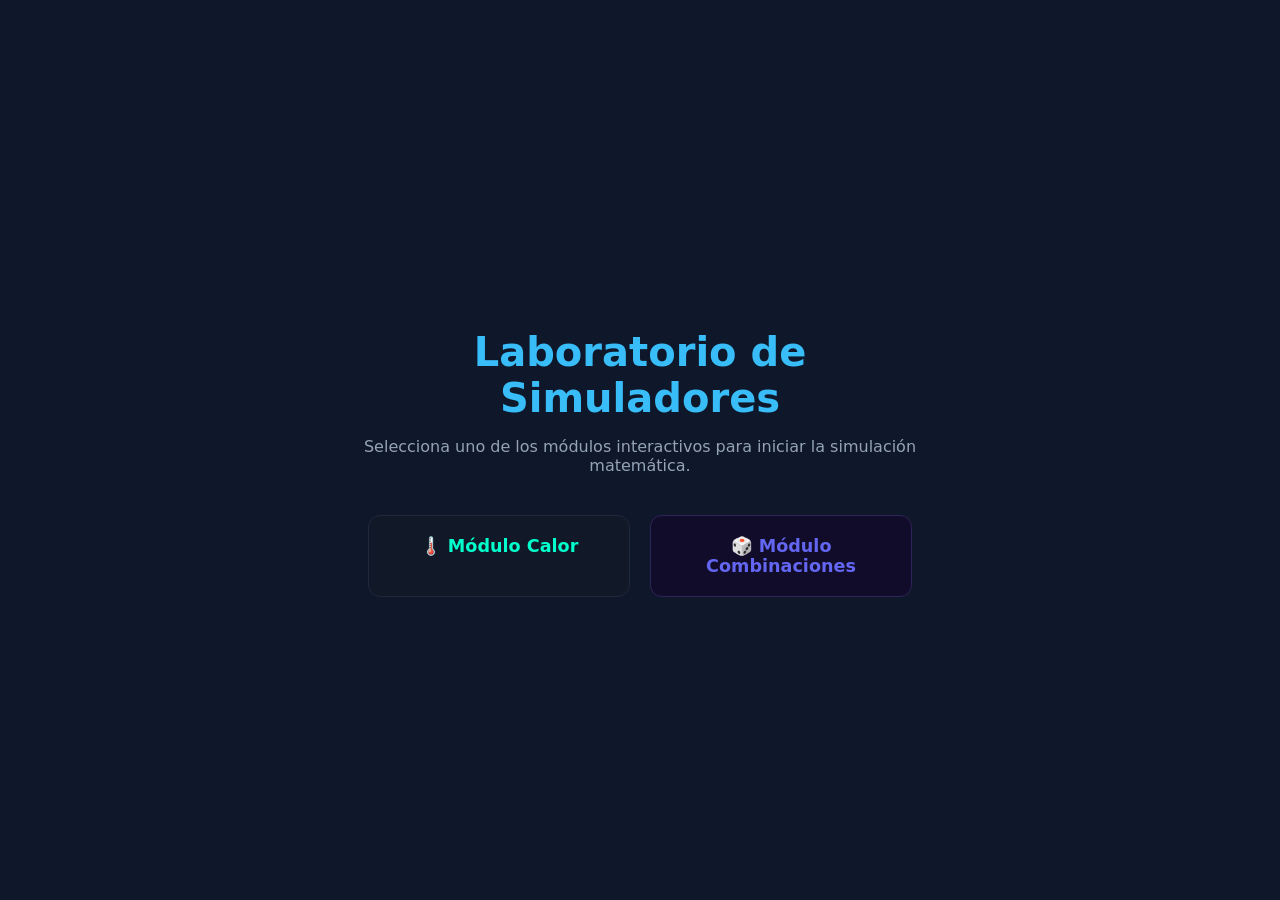
<file: index.html>
<!DOCTYPE html>
<html lang="es">
<head>
    <meta charset="UTF-8">
    <meta name="viewport" content="width=device-width, initial-scale=1.0">
    <title>Desafío Técnico: Simuladores Interactivos</title>
    <style>
        body {
            font-family: system-ui, sans-serif;
            background: #0f172a;
            color: #f8fafc;
            display: flex;
            justify-content: center;
            align-items: center;
            min-height: 100vh;
            margin: 0;
        }
        .menu-container {
            text-align: center;
            max-width: 600px;
            padding: 20px;
        }
        h1 { font-size: 2.5rem; margin-bottom: 10px; color: #38bdf8; }
        p { color: #94a3b8; margin-bottom: 40px; }
        .grid { display: flex; gap: 20px; justify-content: center; flex-wrap: wrap; }
        .btn {
            text-decoration: none;
            padding: 20px 30px;
            border-radius: 12px;
            font-weight: bold;
            font-size: 1.1rem;
            transition: transform 0.2s, box-shadow 0.2s;
            width: 200px;
        }
        .btn-calor { background: #111827; color: #00ffcc; border: 1px solid #1e293b; }
        .btn-comb { background: #120c2b; color: #6366f1; border: 1px solid #2e2358; }
        .btn:hover { transform: translateY(-5px); box-shadow: 0 10px 20px rgba(0,0,0,0.3); }
    </style>
</head>
<body>
    <div class="menu-container">
        <h1>Laboratorio de Simuladores</h1>
        <p>Selecciona uno de los módulos interactivos para iniciar la simulación matemática.</p>
        <div class="grid">
            <a href="./simulador_calor/index.html" class="btn btn-calor">🌡️ Módulo Calor</a>
            <a href="./calculador_combinaciones/index.html" class="btn btn-comb">🎲 Módulo Combinaciones</a>
        </div>
    </div>
</body>
</html>
</file>
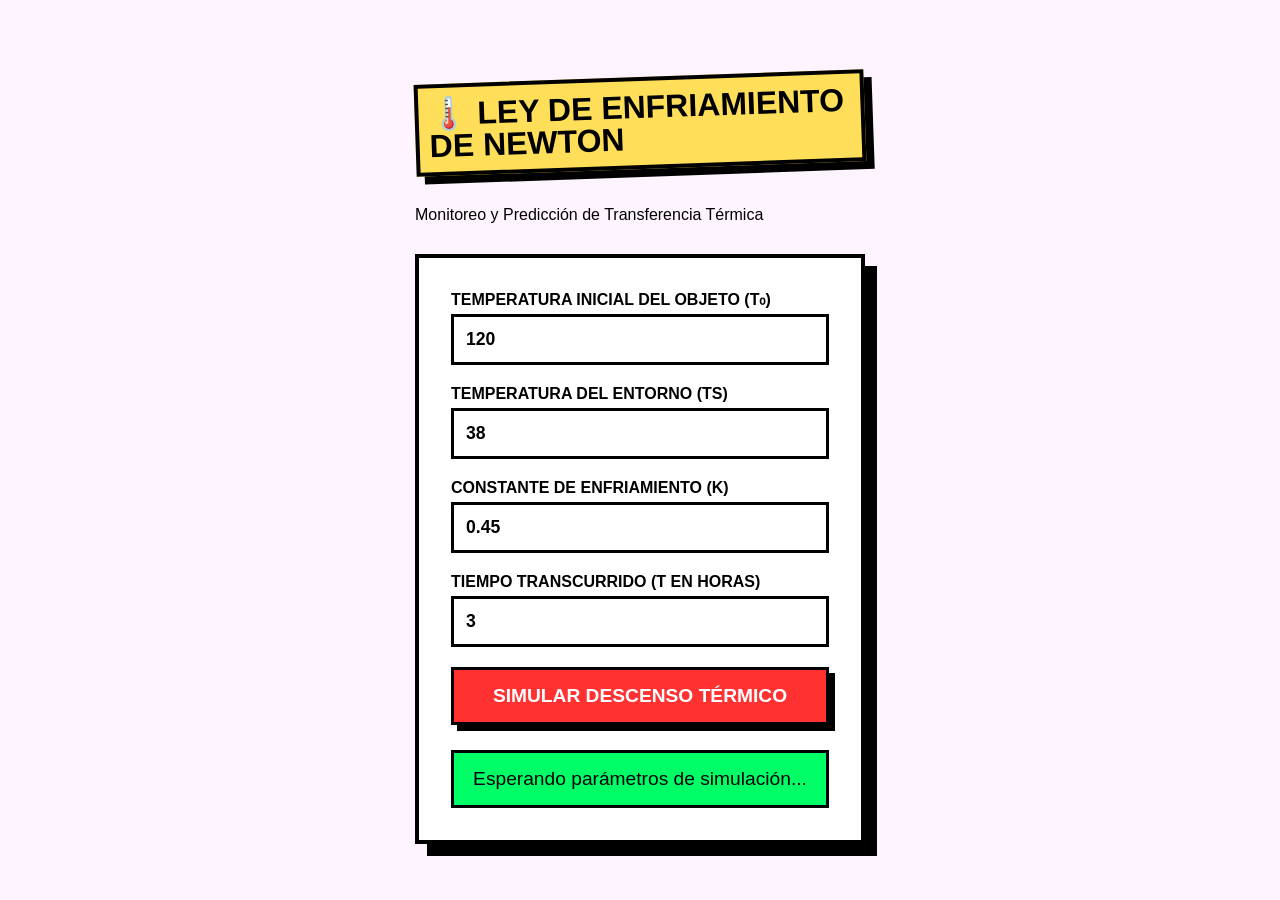
<file: calculador_combinaciones/index.html>
<!DOCTYPE html>
<html lang="es">
<head>
    <meta charset="UTF-8">
    <meta name="viewport" content="width=device-width, initial-scale=1.0">
    <title>Simulador de Transferencia de Calor</title>
    <link rel="stylesheet" href="./css/style.css">
</head>
<body>
    <main class="container">
        <header>
            <h1>🌡️ Ley de Enfriamiento de Newton</h1>
            <p>Monitoreo y Predicción de Transferencia Térmica</p>
        </header>

        <section class="card">
            <form id="formCalor">
                <div class="input-group">
                    <label for="t0">Temperatura Inicial del Objeto (T₀)</label>
                    <input type="number" id="t0" value="120" placeholder="Ej. 120" required>
                </div>
                <div class="input-group">
                    <label for="ts">Temperatura del Entorno (Ts)</label>
                    <input type="number" id="ts" value="38" placeholder="Ej. 38" required>
                </div>
                <div class="input-group">
                    <label for="k">Constante de Enfriamiento (k)</label>
                    <input type="number" step="0.01" id="k" value="0.45" placeholder="Ej. 0.45" required>
                </div>
                <div class="input-group">
                    <label for="t_time">Tiempo Transcurrido (t en horas)</label>
                    <input type="number" step="0.1" id="t_time" value="3" placeholder="Ej. 3" required>
                </div>
                <button type="button" onclick="calcularCalor()">Simular Descenso Térmico</button>
            </form>
            <div id="resultadoCalor" class="result-box">Esperando parámetros de simulación...</div>
        </section>
    </main>
    <script src="./js/script.js"></script>
</body>
</html>
</file>
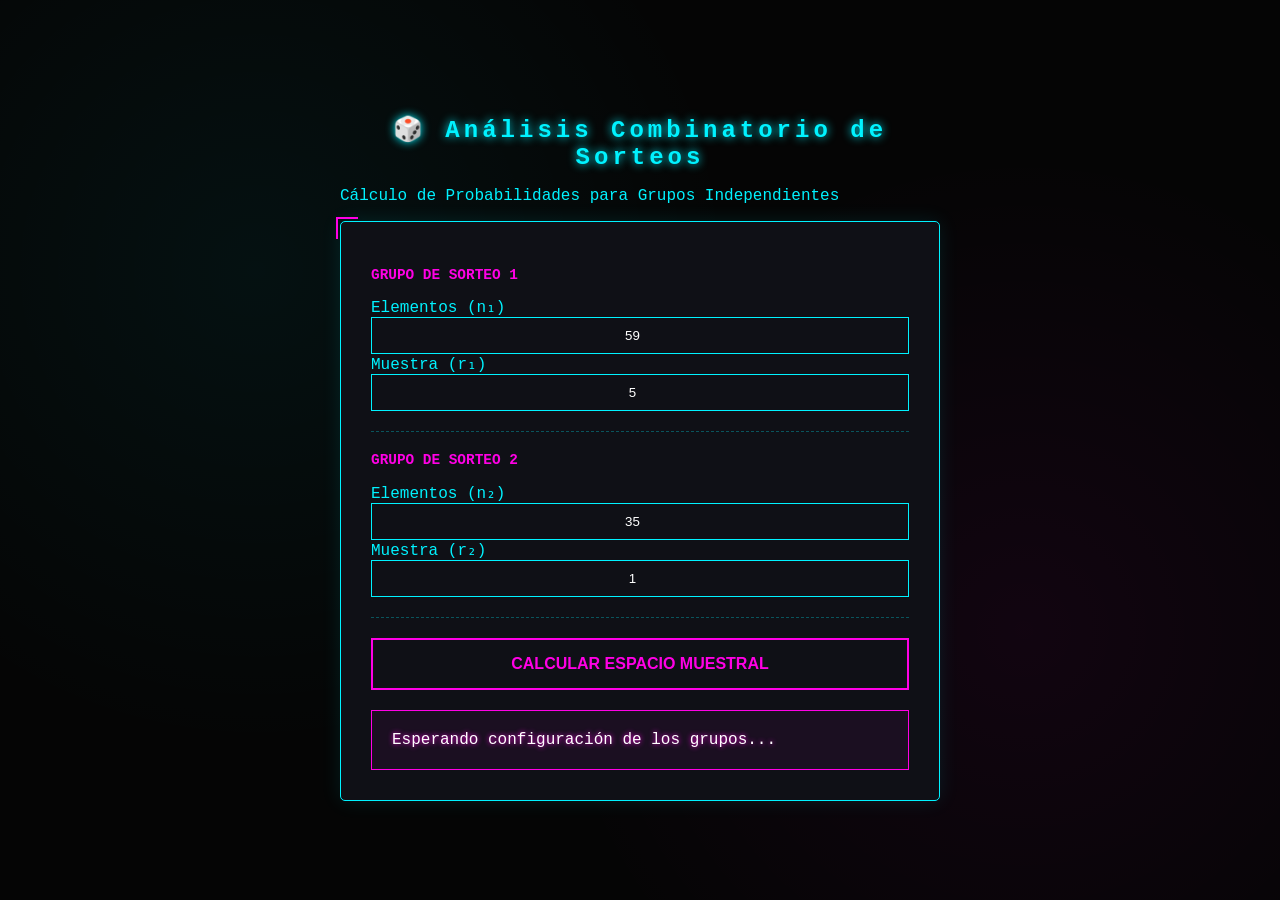
<file: simulador_calor/index.html>
<!DOCTYPE html>
<html lang="es">
<head>
    <meta charset="UTF-8">
    <meta name="viewport" content="width=device-width, initial-scale=1.0">
    <title>Calculador de Combinaciones Complejas</title>
    <link rel="stylesheet" href="./css/style.css">
</head>
<body>
    <main class="container">
        <header>
            <h1>🎲 Análisis Combinatorio de Sorteos</h1>
            <p>Cálculo de Probabilidades para Grupos Independientes</p>
        </header>

        <section class="card">
            <form id="formSorteo">
                <!-- Configuración Grupo 1 -->
                <div class="grupo-section">
                    <h3>Grupo de Sorteo 1</h3>
                    <div class="input-row">
                        <div class="input-group">
                            <label for="n1">Elementos (n₁)</label>
                            <input type="number" id="n1" value="59" min="1" required>
                        </div>
                        <div class="input-group">
                            <label for="r1">Muestra (r₁)</label>
                            <input type="number" id="r1" value="5" min="1" required>
                        </div>
                    </div>
                </div>

                <!-- Configuración Grupo 2 -->
                <div class="grupo-section">
                    <h3>Grupo de Sorteo 2</h3>
                    <div class="input-row">
                        <div class="input-group">
                            <label for="n2">Elementos (n₂)</label>
                            <input type="number" id="n2" value="35" min="1" required>
                        </div>
                        <div class="input-group">
                            <label for="r2">Muestra (r₂)</label>
                            <input type="number" id="r2" value="1" min="1" required>
                        </div>
                    </div>
                </div>

                <button type="button" onclick="calcularSorteo()">Calcular Espacio Muestral</button>
            </form>
            <div id="resultadoSorteo" class="result-box">Esperando configuración de los grupos...</div>
        </section>
    </main>
    <script src="./js/script.js"></script>
</body>
</html>
</file>
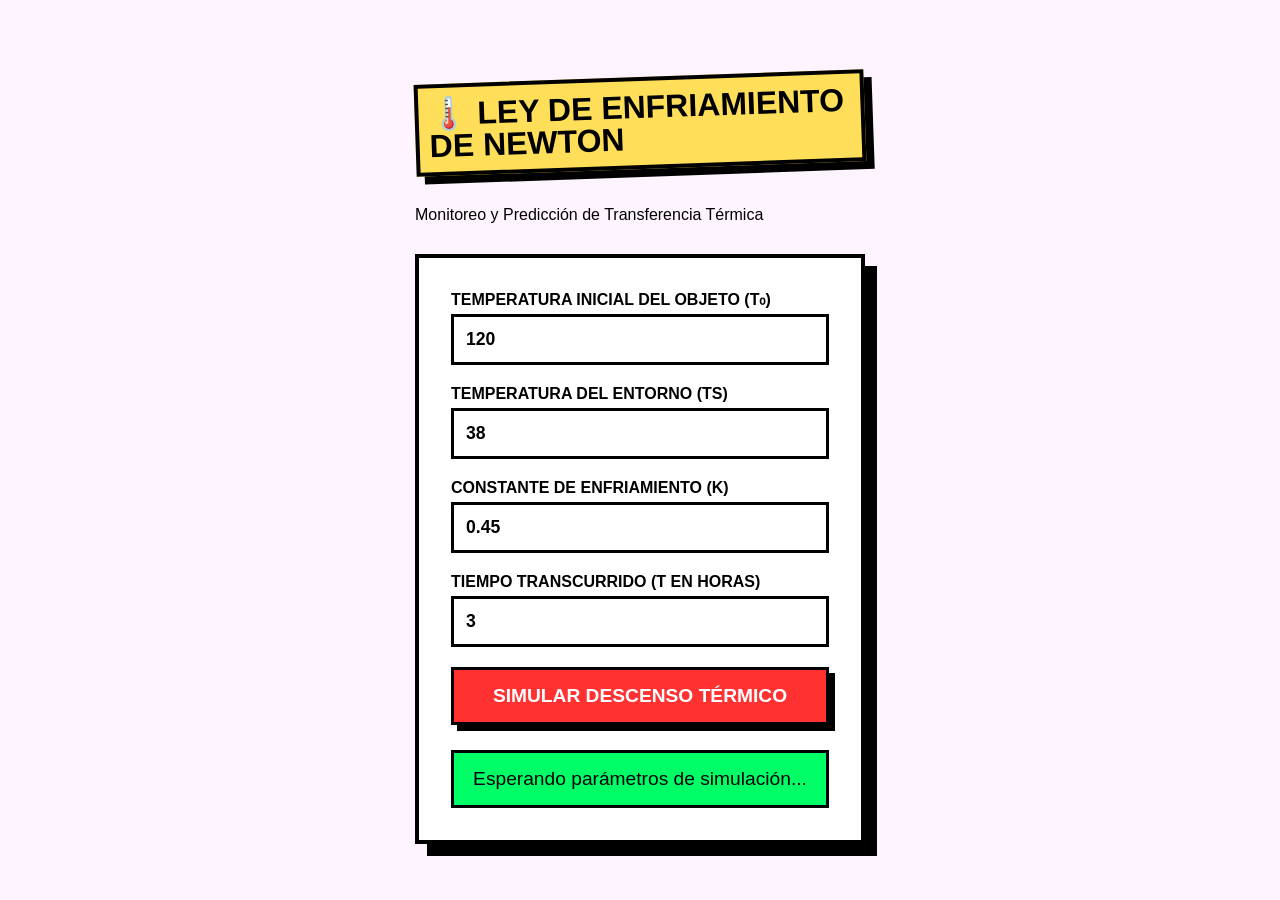
<file: calculador_combinaciones/inex.html>
<!DOCTYPE html>
<html lang="es">
<head>
    <meta charset="UTF-8">
    <meta name="viewport" content="width=device-width, initial-scale=1.0">
    <title>Simulador de Transferencia de Calor</title>
    <link rel="stylesheet" href="style.css">
</head>
<body>
    <main class="container">
        <header>
            <h1>🌡️ Ley de Enfriamiento de Newton</h1>
            <p>Monitoreo y Predicción de Transferencia Térmica</p>
        </header>

        <section class="card">
            <form id="formCalor">
                <div class="input-group">
                    <label for="t0">Temperatura Inicial del Objeto (T₀)</label>
                    <input type="number" id="t0" value="120" placeholder="Ej. 120" required>
                </div>
                <div class="input-group">
                    <label for="ts">Temperatura del Entorno (Ts)</label>
                    <input type="number" id="ts" value="38" placeholder="Ej. 38" required>
                </div>
                <div class="input-group">
                    <label for="k">Constante de Enfriamiento (k)</label>
                    <input type="number" step="0.01" id="k" value="0.45" placeholder="Ej. 0.45" required>
                </div>
                <div class="input-group">
                    <label for="t_time">Tiempo Transcurrido (t en horas)</label>
                    <input type="number" step="0.1" id="t_time" value="3" placeholder="Ej. 3" required>
                </div>
                <button type="button" onclick="calcularCalor()">Simular Descenso Térmico</button>
            </form>
            <div id="resultadoCalor" class="result-box">Esperando parámetros de simulación...</div>
        </section>
    </main>
    <script src="script.js"></script>
</body>
</html>
</file>
<file: calculador_combinaciones/css/style.css>
:root {
    --bg: #fdf4ff;
    --primary: #ffde59;
    --secondary: #ff3131;
    --text: #000000;
    --border: #000000;
}

body {
    font-family: 'Arial Black', sans-serif;
    background-color: var(--bg);
    color: var(--text);
    display: flex;
    justify-content: center;
    align-items: center;
    min-height: 100vh;
    margin: 0;
}

.container {
    width: 100%;
    max-width: 450px;
    padding: 20px;
}

header h1 {
    text-transform: uppercase;
    font-size: 2rem;
    line-height: 1;
    background: var(--primary);
    display: inline-block;
    padding: 10px;
    border: 4px solid var(--border);
    box-shadow: 8px 8px 0px var(--border);
    transform: rotate(-2deg);
}

.card {
    background: white;
    border: 4px solid var(--border);
    padding: 2rem;
    box-shadow: 12px 12px 0px var(--border);
    margin-top: 30px;
}

.input-group {
    margin-bottom: 20px;
}

label {
    display: block;
    text-transform: uppercase;
    font-weight: bold;
    margin-bottom: 5px;
}

input {
    width: 100%;
    padding: 12px;
    border: 3px solid var(--border);
    font-size: 1.1rem;
    font-weight: bold;
    box-sizing: border-box;
    transition: 0.2s;
}

input:focus {
    outline: none;
    background: var(--primary);
    transform: translate(-4px, -4px);
    box-shadow: 4px 4px 0px var(--border);
}

button {
    width: 100%;
    background: var(--secondary);
    color: white;
    padding: 15px;
    font-size: 1.2rem;
    font-weight: bold;
    text-transform: uppercase;
    border: 3px solid var(--border);
    cursor: pointer;
    box-shadow: 6px 6px 0px var(--border);
    transition: 0.1s;
}

button:active {
    transform: translate(3px, 3px);
    box-shadow: 3px 3px 0px var(--border);
}

.result-box {
    margin-top: 25px;
    background: #00ff66;
    padding: 15px;
    border: 3px solid var(--border);
    font-size: 1.2rem;
    text-align: center;
}
</file>
<file: simulador_calor/css/style.css>
:root {
    --cyan: #00f2ff;
    --magenta: #ff00e5;
    --dark: #050505;
    --panel: #0f1016;
}

body {
    font-family: 'Courier New', monospace;
    background-color: var(--dark);
    background-image: 
        radial-gradient(circle at 20% 30%, rgba(0, 242, 255, 0.05) 0%, transparent 40%),
        radial-gradient(circle at 80% 70%, rgba(255, 0, 229, 0.05) 0%, transparent 40%);
    color: var(--cyan);
    display: flex;
    justify-content: center;
    align-items: center;
    min-height: 100vh;
    margin: 0;
}

.container {
    max-width: 600px;
    width: 90%;
}

header h1 {
    text-align: center;
    font-size: 1.5rem;
    letter-spacing: 4px;
    text-shadow: 0 0 10px var(--cyan);
}

.card {
    background: var(--panel);
    border: 1px solid var(--cyan);
    padding: 30px;
    border-radius: 5px;
    position: relative;
    box-shadow: 0 0 20px rgba(0, 242, 255, 0.1);
}

/* Esquinas decorativas de la tarjeta */
.card::before {
    content: '';
    position: absolute;
    top: -5px; left: -5px;
    width: 20px; height: 20px;
    border-top: 2px solid var(--magenta);
    border-left: 2px solid var(--magenta);
}

.grupo-section {
    border-bottom: 1px dashed rgba(0, 242, 255, 0.3);
    margin-bottom: 20px;
    padding-bottom: 20px;
}

h3 {
    font-size: 0.9rem;
    color: var(--magenta);
    text-transform: uppercase;
}

input {
    background: transparent;
    border: 1px solid var(--cyan);
    color: white;
    padding: 10px;
    text-align: center;
    width: 100%;
    box-sizing: border-box;
}

input:focus {
    outline: none;
    background: rgba(0, 242, 255, 0.1);
    box-shadow: inset 0 0 10px var(--cyan);
}

button {
    width: 100%;
    background: transparent;
    border: 2px solid var(--magenta);
    color: var(--magenta);
    padding: 15px;
    font-size: 1rem;
    font-weight: bold;
    cursor: pointer;
    text-transform: uppercase;
    transition: 0.3s;
}

button:hover {
    background: var(--magenta);
    color: black;
    box-shadow: 0 0 30px var(--magenta);
}

.result-box {
    margin-top: 20px;
    border: 1px solid var(--magenta);
    padding: 20px;
    background: rgba(255, 0, 229, 0.05);
    color: white;
    text-shadow: 0 0 5px var(--magenta);
}
</file>
<file: calculador_combinaciones/style.css>
:root {
    --bg: #fdf4ff;
    --primary: #ffde59;
    --secondary: #ff3131;
    --text: #000000;
    --border: #000000;
}

body {
    font-family: 'Arial Black', sans-serif;
    background-color: var(--bg);
    color: var(--text);
    display: flex;
    justify-content: center;
    align-items: center;
    min-height: 100vh;
    margin: 0;
}

.container {
    width: 100%;
    max-width: 450px;
    padding: 20px;
}

header h1 {
    text-transform: uppercase;
    font-size: 2rem;
    line-height: 1;
    background: var(--primary);
    display: inline-block;
    padding: 10px;
    border: 4px solid var(--border);
    box-shadow: 8px 8px 0px var(--border);
    transform: rotate(-2deg);
}

.card {
    background: white;
    border: 4px solid var(--border);
    padding: 2rem;
    box-shadow: 12px 12px 0px var(--border);
    margin-top: 30px;
}

.input-group {
    margin-bottom: 20px;
}

label {
    display: block;
    text-transform: uppercase;
    font-weight: bold;
    margin-bottom: 5px;
}

input {
    width: 100%;
    padding: 12px;
    border: 3px solid var(--border);
    font-size: 1.1rem;
    font-weight: bold;
    box-sizing: border-box;
    transition: 0.2s;
}

input:focus {
    outline: none;
    background: var(--primary);
    transform: translate(-4px, -4px);
    box-shadow: 4px 4px 0px var(--border);
}

button {
    width: 100%;
    background: var(--secondary);
    color: white;
    padding: 15px;
    font-size: 1.2rem;
    font-weight: bold;
    text-transform: uppercase;
    border: 3px solid var(--border);
    cursor: pointer;
    box-shadow: 6px 6px 0px var(--border);
    transition: 0.1s;
}

button:active {
    transform: translate(3px, 3px);
    box-shadow: 3px 3px 0px var(--border);
}

.result-box {
    margin-top: 25px;
    background: #00ff66;
    padding: 15px;
    border: 3px solid var(--border);
    font-size: 1.2rem;
    text-align: center;
}
</file>
